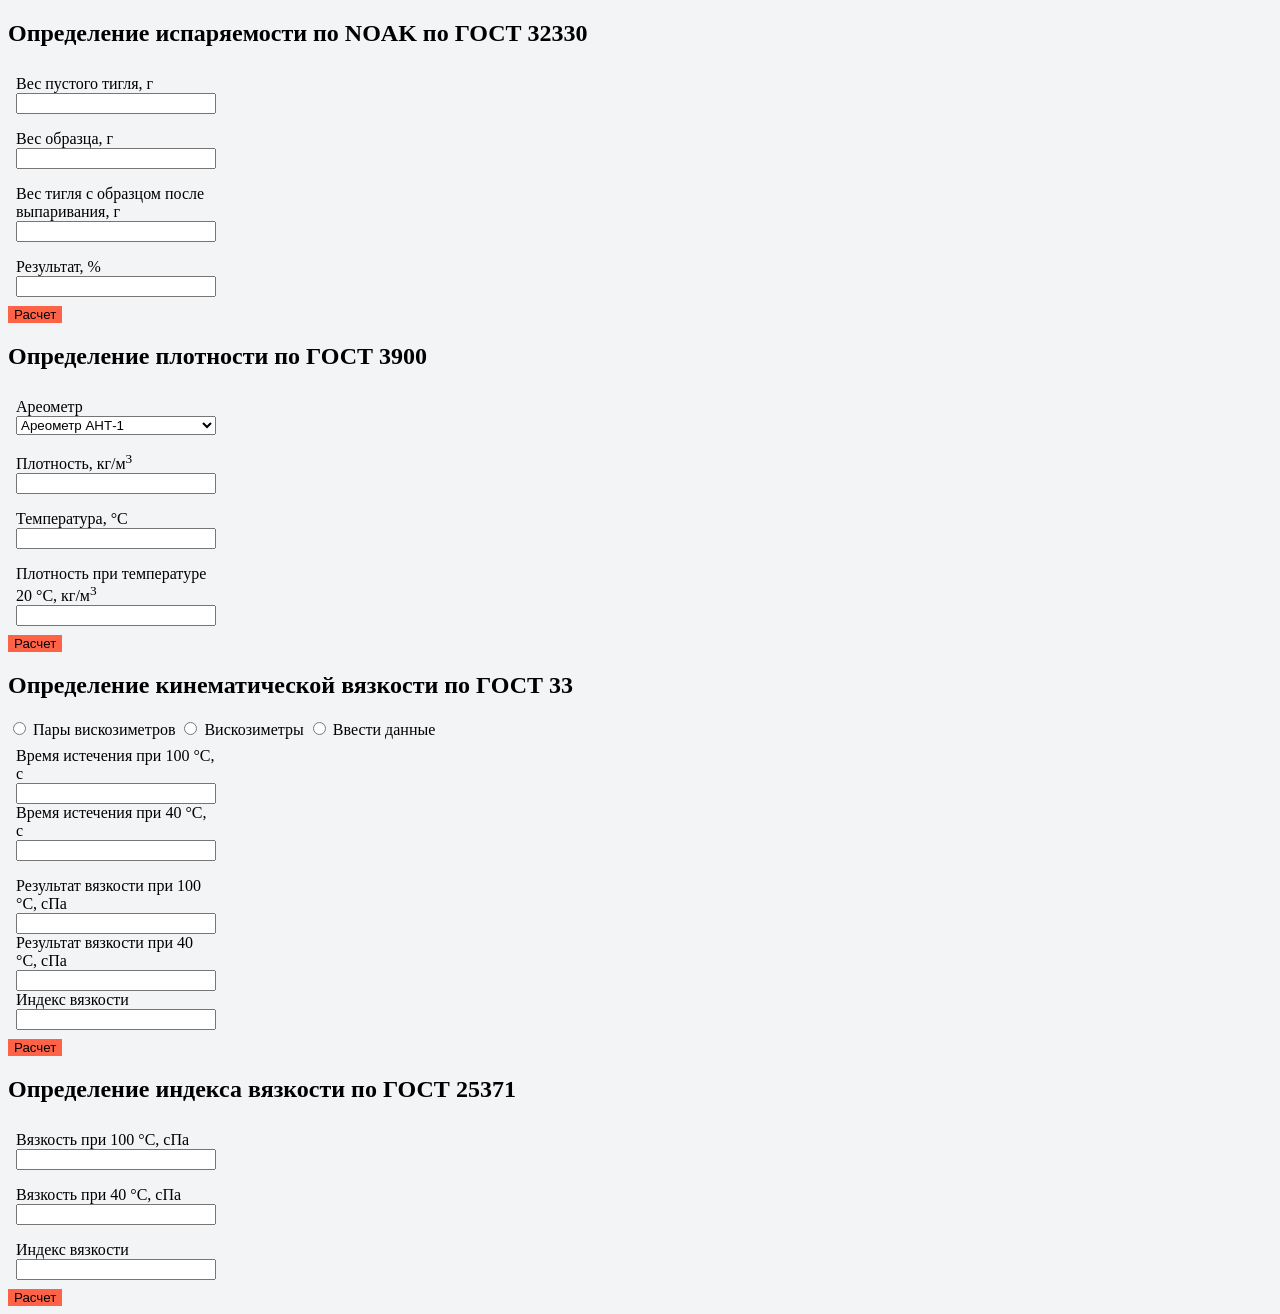
<file: Index.html>
<!DOCTYPE html>
<html lang="en">

    <head>
        <meta charset="UTF-8">
        <meta name="viewport" content="width=device-width, initial-scale=1.0">
        <title>Document</title>
        <style>
            body {
                background: #f2f4f5;
            }

            .input-block {
                display: grid;
                grid-template-columns: 200px;
                padding: .5em;
            }

            .output-block {
                display: grid;
                grid-template-columns: 200px;
                padding: .5em;
            }

            .input-block_hide {
                display: none;
            }

            input:focus {
                background-color: rgba(69, 92, 204, 0.2);
            }

            input:hover {
                background-color: rgba(69, 92, 204, 0.2);
            }

            button{
                outline: none;
                border: none;
                background-color: tomato;
            }

            button:focus {
                /* background-color: yellow; */
                outline: 0.2em solid black;
            }

        </style>
    </head>

    <body>
        <div class="evaporation-calculator">
            <h2>Определение испаряемости по NOAK по ГОСТ 32330</h2>
            <div class="inputs-block">
                <div class="input-block">
                    <label for="crucible">Вес пустого тигля, г</label>
                    <input type="text" id="crucible">
                </div>
                <div class="input-block">
                    <label for="sample">Вес образца, г</label>
                    <input type="text" id="sample">
                </div>
                <div class="input-block">
                    <label for="sampleEvapor">Вес тигля с образцом после выпаривания, г</label>
                    <input type="text" id="sampleEvapor">
                </div>
            </div>
            <div class="output-block">
                <label for="result">Результат, %</label>
                <input type="text" id="result">
            </div>
            <div class="button">
                <button id="buttonEvapor">Расчет</button>
            </div>
        </div>
        <div class="density-calculator">
            <h2>Определение плотности по ГОСТ 3900</h2>
            <div class="inputs-block">
                <div class="input-block">
                    <label for="hydrometer">Ареометр</label>
                    <select id="hydrometer">
                        <option value="0.0007">Ареометр АНТ-1</option>
                        <option value="0.0014">Ареометр АНТ-2</option>
                    </select>
                </div>
                <div class="input-block">
                    <label for="density">Плотность, кг/м<sup>3</sup></label>
                    <input type="text" id="density">
                </div>
                <div class="input-block">
                    <label for="temperature">Температура, °C</label>
                    <input type="text" id="temperature">
                </div>
            </div>
            <div class="output-block">
                <label for="resultDensity">Плотность при температуре 20 °C, кг/м<sup>3</sup></label>
                <input type="text" id="resultDensity">
            </div>
            <div class="button">
                <button id="buttonDensity">Расчет</button>
            </div>
        </div>
        <div class="viscosity-calculatotor">
            <h2>Определение кинематической вязкости по ГОСТ 33</h2>
            <div class="radio-block">
                <label><input type="radio" name="radio" value="1"> Пары вискозиметров </label>
                <label><input type="radio" name="radio" value="2"> Вискозиметры</label>
                <label><input type="radio" name="radio" value="3"> Ввести данные</label>
            </div>
            <div class="inputs-block">
                <div class="input-block_hide" id="block-1">
                    <div class="input-block one_block">
                        <label for="pair">Пара вискозиметров</label>
                        <select id="pair">
  <!--                           <option value="1">I</option>
                            <option value="2">II</option>
                            <option value="3">III</option>
                            <option value="4">IV</option>
                            <option value="5">V</option>
                            <option value="6">VI</option>
                            <option value="A">A</option>
                            <option value="B">B</option>
                            <option value="C">C</option>
                            <option value="D">D</option> -->
                        </select>
                    </div>
                </div>
                <div class="input-block_hide" id="block-2">
                    <div class="input-block">
                        <label for="number100">Вискозиметр на 100 °C</label>
                        <select id="number100">
<!--                             <option value="1111">I</option>
                            <option value="2222">II</option>
                            <option value="3333">III</option>
                            <option value="4444">IV</option> -->
                        </select>
                        <label for="number40">Вискозиметр на 40 °C</label>
                        <select id="number40">
<!--                             <option value="1111">I</option>
                            <option value="2222">II</option>
                            <option value="3333">III</option>
                            <option value="4444">IV</option> -->
                        </select>
                    </div>
                </div>
                <div class="input-block_hide" id="block-3">
                    <div class="input-block">
                        <label for="const100">Постоянная вискозиметра при 100 °C</label>
                        <input type="text" id="const100">
                        <label for="const40">Постоянная вискозиметра при 40 °C</label>
                        <input type="text" id="const40">
                    </div>
                </div>
                <div class="input-block">
                    <label for="time100">Время истечения при 100 °C, с</label>
                    <input type="text" id="time100">
                    <label for="time40">Время истечения при 40 °C, с</label>
                    <input type="text" id="time40">
                </div>
            </div>
            <div class="output-block">
                <label for="resultViscosity100">Результат вязкости при 100 °C, сПа</label>
                <input type="text" id="resultViscosity100">
                <label for="resultViscosity40">Результат вязкости при 40 °C, сПа</label>
                <input type="text" id="resultViscosity40">
                <label for="resultIVOne">Индекс вязкости</label>
                <input type="text" id="resultIVOne">
            </div>
            <div class="button">
                <button id="buttonViscosity">Расчет</button>
            </div>
        </div>
        <div class="indexViscosity-calculator">
            <h2>Определение индекса вязкости по ГОСТ 25371</h2>
            <div class="inputs-block">
                <div class="input-block">
                    <label for="viscosity100">Вязкость при 100 °C, сПа</label>
                    <input type="text" id="viscosity100">
                </div>
                <div class="input-block">
                    <label for="viscosity40">Вязкость при 40 °C, сПа</label>
                    <input type="text" id="viscosity40">
                </div>
            </div> 
            <div class="output-block">
                <label for="resultIVTwo">Индекс вязкости</label>
                <input type="text" id="resultIVTwo">
            </div>
            <div class="button">
                <button id="buttonIV">Расчет</button>
            </div>
        </div>    
        <script src="https://ajax.googleapis.com/ajax/libs/jquery/3.6.4/jquery.min.js"></script>
        <script type="module" src="app.js"></script>
    </body>

</html>
</file>
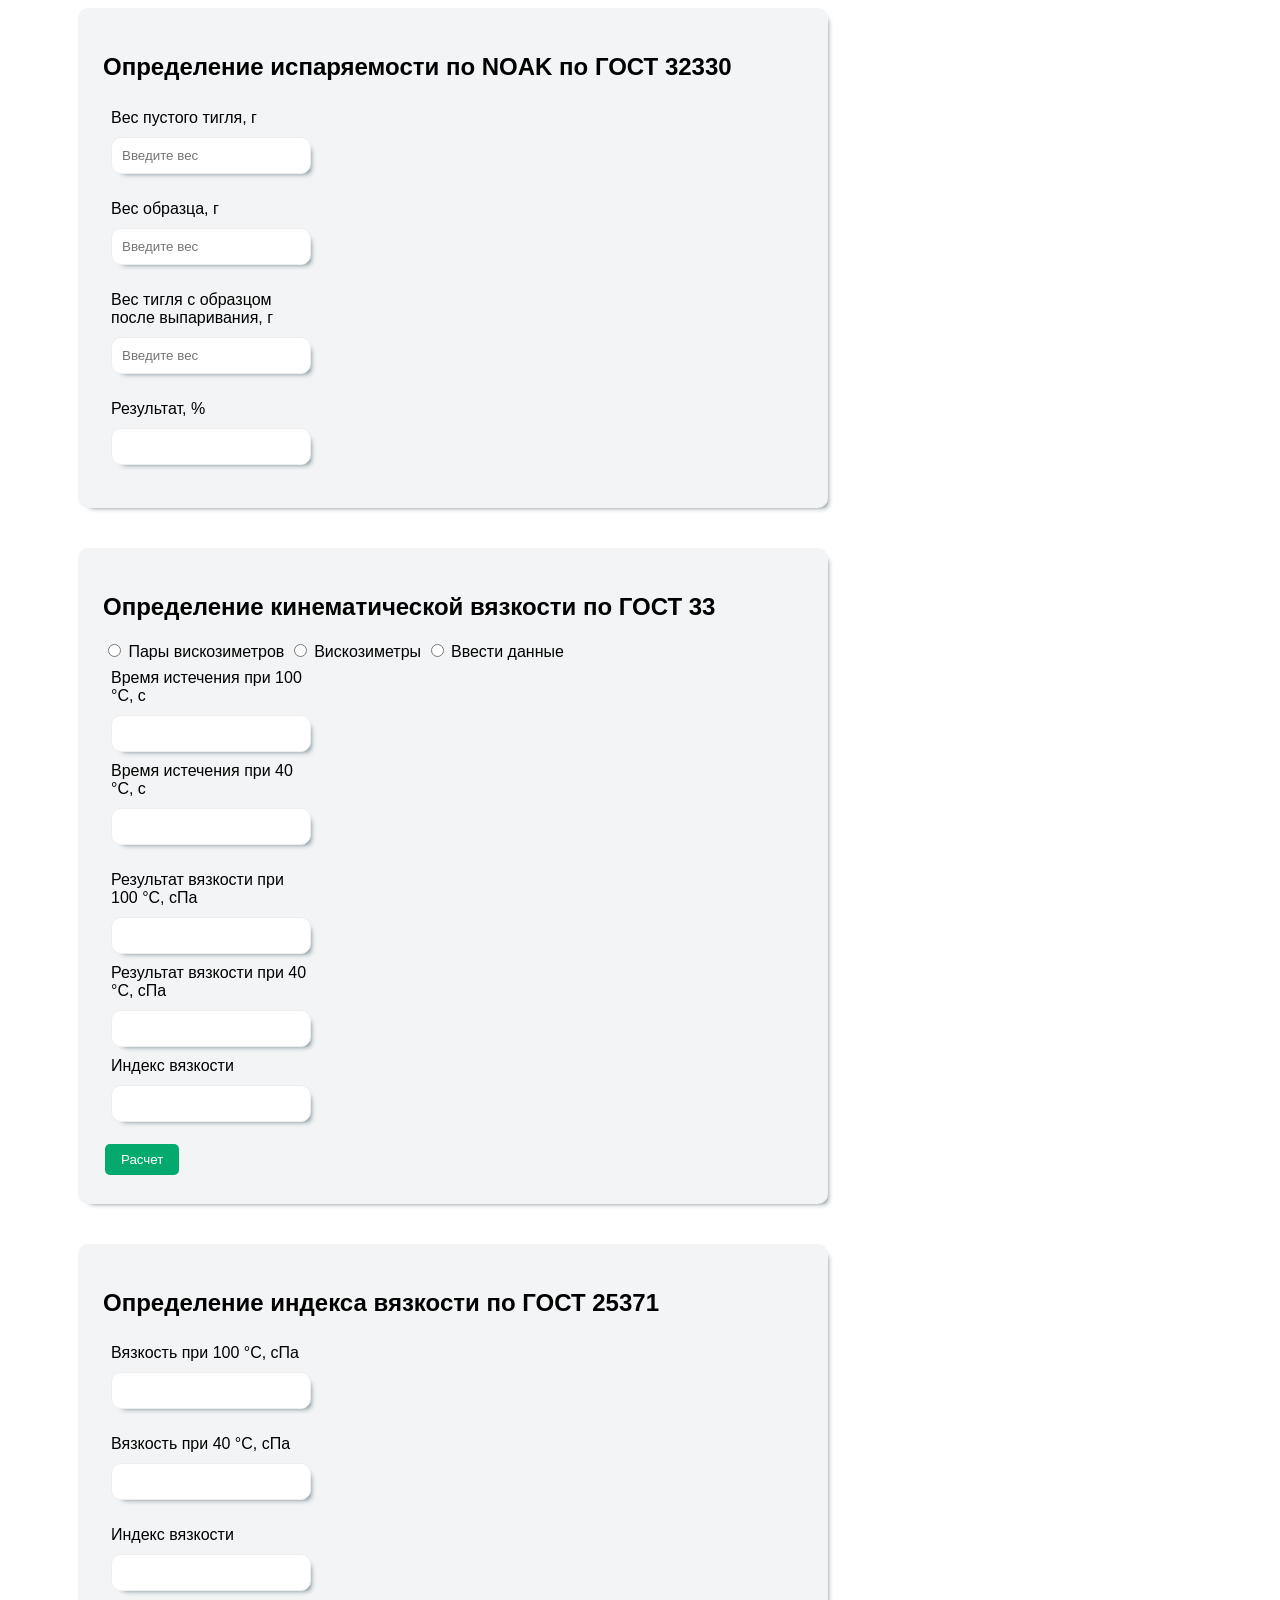
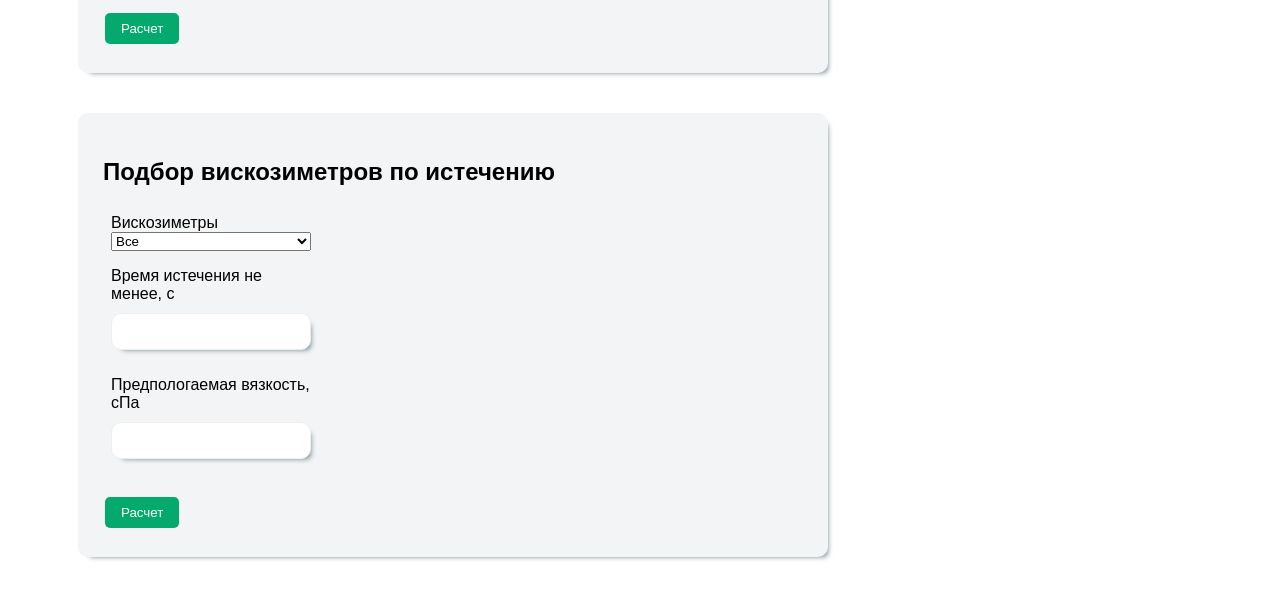
<file: index.html>
<!DOCTYPE html>
<html lang="en">

<head>
    <meta charset="UTF-8">
    <meta name="viewport" content="width=device-width, initial-scale=1.0">
    <title>Document</title>
    <link rel="stylesheet" href="style.css">
</head>

<body>
    <div class="container">
        <div class="evaporation-calculator styleBox">
            <h2>Определение испаряемости по NOAK по ГОСТ 32330</h2>
            <div class="inputs-block">
                <div class="input-block">
                    <label for="crucible">Вес пустого тигля, г</label>
                    <input type="text" id="crucible" class="evapor" placeholder="Введите вес" required
                        autocomplete="off">
                </div>
                <div class="input-block">
                    <label for="sample">Вес образца, г</label>
                    <input type="text" id="sample" class="evapor" placeholder="Введите вес" required autocomplete="off">
                </div>
                <div class="input-block">
                    <label for="sampleEvapor">Вес тигля с образцом после выпаривания, г</label>
                    <input type="text" id="sampleEvapor" class="evapor" placeholder="Введите вес" required
                        autocomplete="off">
                </div>
            </div>
            <div class="output-block">
                <label for="result">Результат, %</label>
                <input type="text" id="result" autocomplete="off">
            </div>
        </div>

        <div class="density-calculator">
            <h2>Определение плотности по ГОСТ 3900</h2>
            <div class="inputs-block">
                <div class="input-block">
                    <label for="hydrometer">Ареометр</label>
                    <select id="hydrometer">
                        <option value="0.0007">Ареометр АНТ-1</option>
                        <option value="0.0014">Ареометр АНТ-2</option>
                    </select>
                </div>
                <div class="input-block">
                    <label for="density">Плотность, кг/м<sup>3</sup></label>
                    <input type="text" id="density" autocomplete="off">
                </div>
                <div class="input-block">
                    <label for="temperature">Температура, °C</label>
                    <input type="text" id="temperature" autocomplete="off">
                </div>
            </div>
            <div class="output-block">
                <label for="resultDensity">Плотность при температуре 20 °C, кг/м<sup>3</sup></label>
                <input type="text" id="resultDensity" autocomplete="off">
                <label for="resultDensity15">Плотность при температуре 15 °C, кг/м<sup>3</sup></label>
                <input type="text" id="resultDensity15" autocomplete="off">
            </div>
            <div class="button">
                <button id="buttonDensity">Расчет</button>
            </div>
        </div>

        <div class="viscosity-calculatotor styleBox">
            <h2>Определение кинематической вязкости по ГОСТ 33</h2>
            <div class="radio-block">
                <label><input type="radio" name="radio" value="1"> Пары вискозиметров </label>
                <label><input type="radio" name="radio" value="2"> Вискозиметры</label>
                <label><input type="radio" name="radio" value="3"> Ввести данные</label>
            </div>
            <div class="inputs-block">
                <div class="input-block_hide" id="block-1">
                    <div class="input-block one_block">
                        <label for="pair">Пара вискозиметров</label>
                        <select id="pair">
                            <!-- Опции для выбора -->
                        </select>
                    </div>
                </div>
                <div class="input-block_hide" id="block-2">
                    <div class="input-block">
                        <label for="number100">Вискозиметр на 100 °C</label>
                        <select id="number100" size="5">
                            <!-- Опции для выбора -->
                        </select>
                        <label for="number40">Вискозиметр на 40 °C</label>
                        <select id="number40" size="5">
                            <!-- Опции для выбора -->
                        </select>
                    </div>
                </div>
                <div class="input-block_hide" id="block-3">
                    <div class="input-block">
                        <label for="const100">Постоянная вискозиметра при 100 °C</label>
                        <input type="text" id="const100" autocomplete="off">
                        <label for="const40">Постоянная вискозиметра при 40 °C</label>
                        <input type="text" id="const40" autocomplete="off">
                    </div>
                </div>
                <div class="input-block">
                    <label for="time100">Время истечения при 100 °C, с</label>
                    <input type="text" id="time100" autocomplete="off">
                    <label for="time40">Время истечения при 40 °C, с</label>
                    <input type="text" id="time40" autocomplete="off">
                </div>
            </div>
            <div class="output-block">
                <label for="resultViscosity100">Результат вязкости при 100 °C, сПа</label>
                <input type="text" id="resultViscosity100" autocomplete="off">
                <label for="resultViscosity40">Результат вязкости при 40 °C, сПа</label>
                <input type="text" id="resultViscosity40" autocomplete="off">
                <label for="resultIVOne">Индекс вязкости</label>
                <input type="text" id="resultIVOne" autocomplete="off">
            </div>
            <div class="button">
                <button id="buttonViscosity">Расчет</button>
            </div>
        </div>

        <div class="indexViscosity-calculator styleBox">
            <h2>Определение индекса вязкости по ГОСТ 25371</h2>
            <div class="inputs-block">
                <div class="input-block">
                    <label for="viscosity100">Вязкость при 100 °C, сПа</label>
                    <input type="text" id="viscosity100" autocomplete="off">
                </div>
                <div class="input-block">
                    <label for="viscosity40">Вязкость при 40 °C, сПа</label>
                    <input type="text" id="viscosity40" autocomplete="off">
                </div>
            </div>
            <div class="output-block">
                <label for="resultIVTwo">Индекс вязкости</label>
                <input type="text" id="resultIVTwo" autocomplete="off">
            </div>
            <div class="button">
                <button id="buttonIV">Расчет</button>
            </div>
        </div>

        <div class="timeViscosity styleBox">
            <h2>Подбор вискозиметров по истечению</h2>
            <div class="inputs-block">
                <div class="input-block">
                    <label for="optionVisc">Вискозиметры</label>
                    <select id="optionVisc">
                        <option value="all">Все</option>
                        <option value="noCalibration">Не калиброванные</option>
                        <option value="calibration">Калиброванные</option>
                    </select>
                </div>
                <div class="input-block">
                    <label for="time">Время истечения не менее, с</label>
                    <input type="text" class="timeV" id="timeV" autocomplete="off">
                </div>
                <div class="input-block">
                    <label for="viscosity">Предпологаемая вязкость, сПа</label>
                    <input type="text" class="viscosity" id="viscosity" autocomplete="off">
                </div>
            </div>
            <div class="" id="resultIVTwo">
                <p id="resultTimeViscosity"></p>
            </div>
            <div class="button">
                <button id="buttonTimeViscosity">Расчет</button>
            </div>
        </div>

        <script src="https://ajax.googleapis.com/ajax/libs/jquery/3.6.4/jquery.min.js"></script>
        <script type="module" src="app.js"></script>
    </div>
</body>

</html>
</file>
<file: style.css>
body {
 /*    background: #f2f4f5; */
    font-family:
        Gill Sans Extrabold,
        sans-serif;
}

.container {
    max-width: 1280px;
 /*    width: 100%; */
    padding: 0 70px;
    margin: 0 auto;
}

.input-block {
    display: grid;
    grid-template-columns: 200px;
    padding: .5em;
}

.output-block {
    display: grid;
    grid-template-columns: 200px;
    padding: .5em;
}

.input-block_hide {
    display: none;
}

/* input:focus {
    background-color: rgba(69, 92, 204, 0.2);
}

input:hover {
    background-color: rgba(69, 92, 204, 0.2);
} */



input[type="text"] {
    display: block;
    /*     width: 100%; */
    margin: 10px 0;
    padding: 10px;
    border-radius: 10px;
    border: 1px solid #eee;
    transition: .3s border-color;
    box-shadow: 5px 5px 5px -5px rgba(34, 60, 80, 0.6); 
}




button {
    background-color: #04AA6D;
    border: none;
    color: white;
    padding: 8px 16px;
    text-decoration: none;
    margin: 4px 2px;
    cursor: pointer;
    border-radius: 5px;
    transition: background-color 0.3s;
}

button:active {
    background-color: #037d54; /* Цвет при нажатии */
}

.density-calculator {
    display: none;
}

.styleBox {
    background-color: #f2f4f5;
    width: 700px;
    display: flex; 
    justify-content: center; 
    flex-direction: column;
    /* align-items: center; */

    padding: 25px;
    margin-bottom: 40px;
    border-radius: 10px;
  /*   border: 1px solid black;  */
    box-shadow: 5px 5px 5px -5px rgba(34, 60, 80, 0.6);
}
</file>
